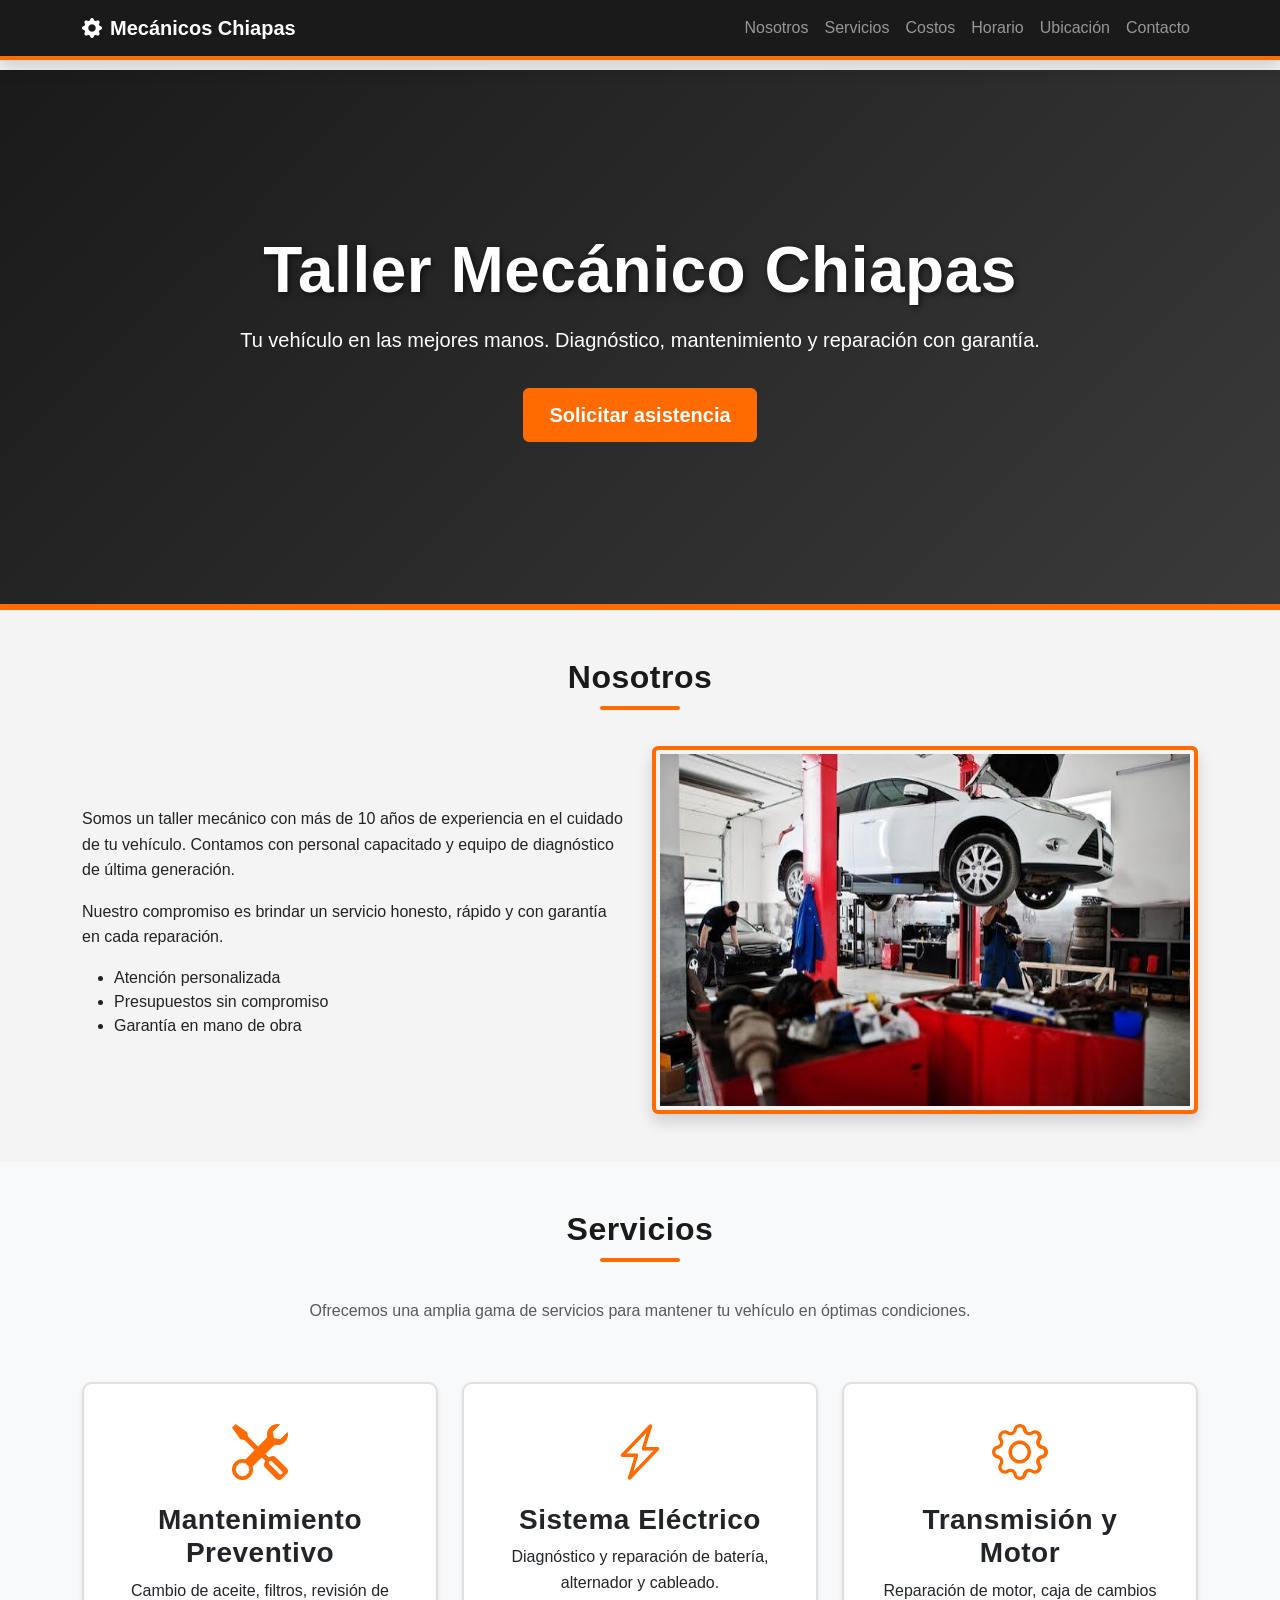
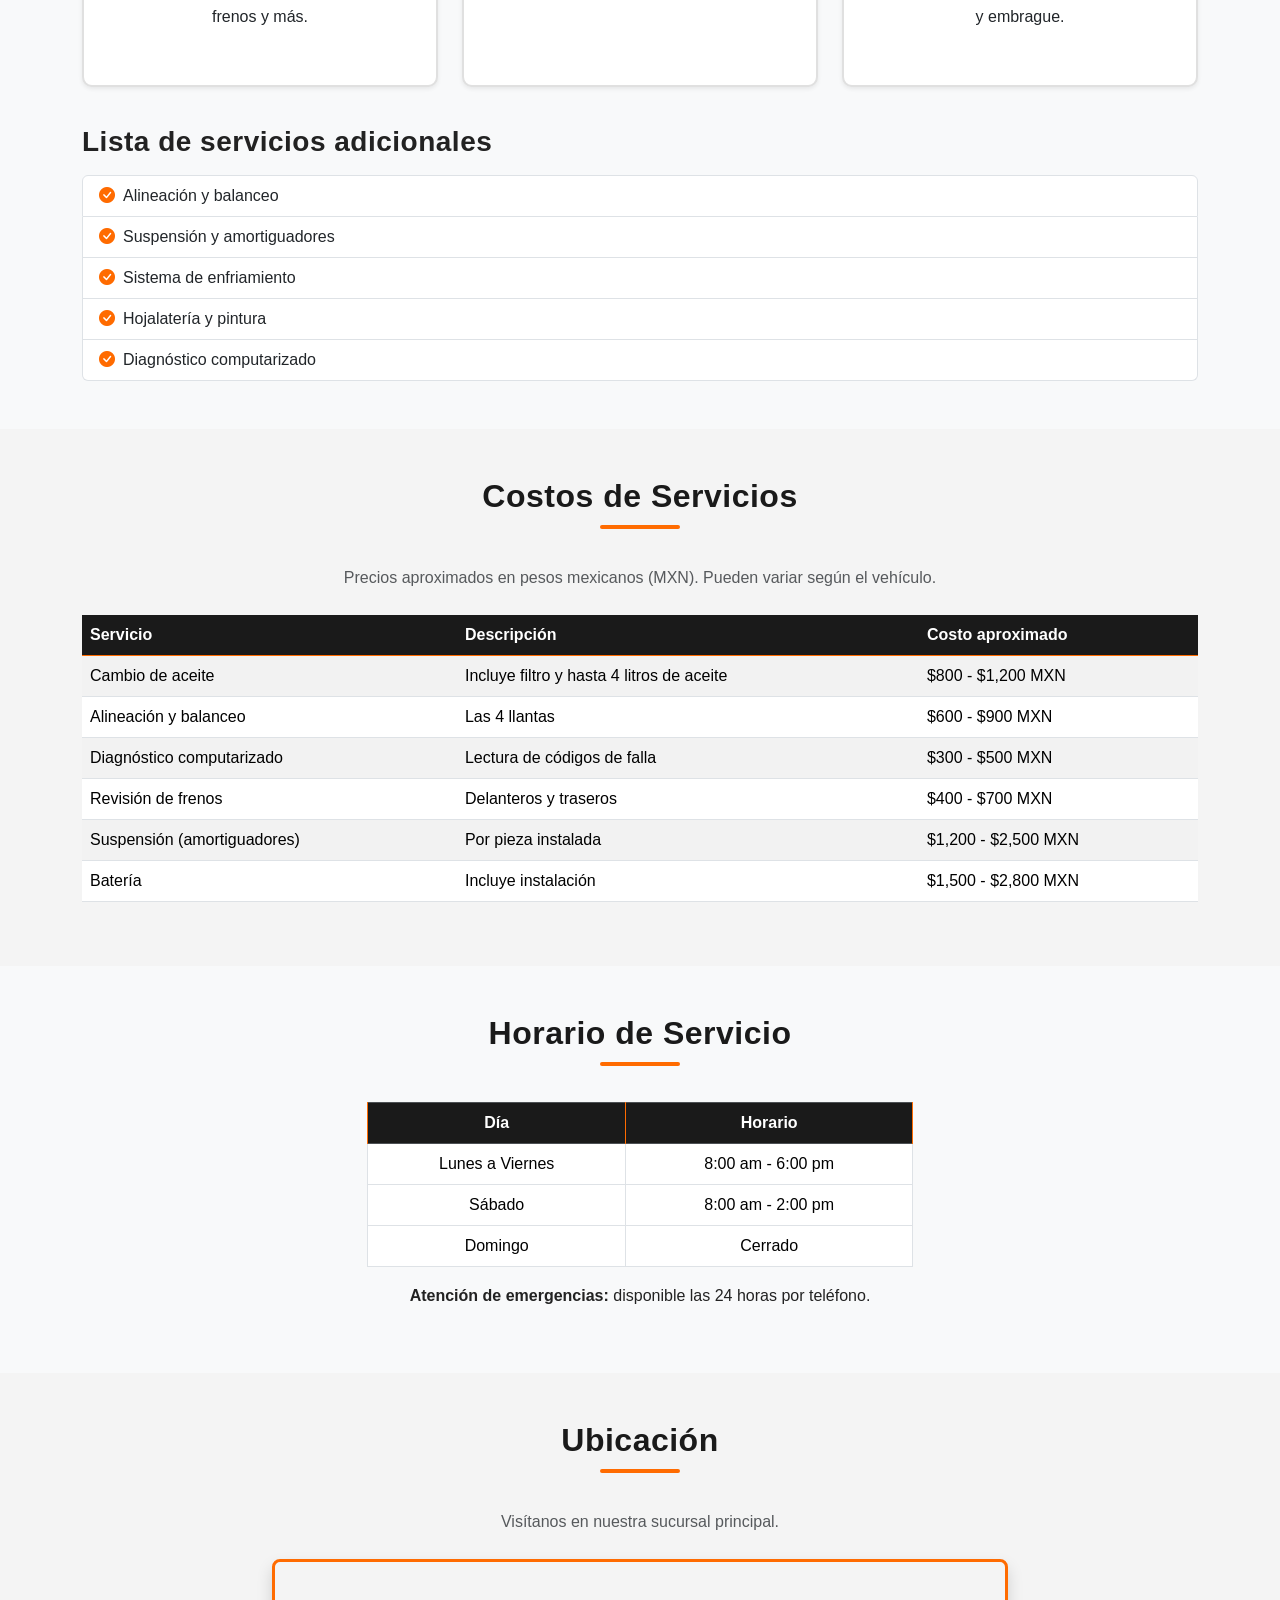
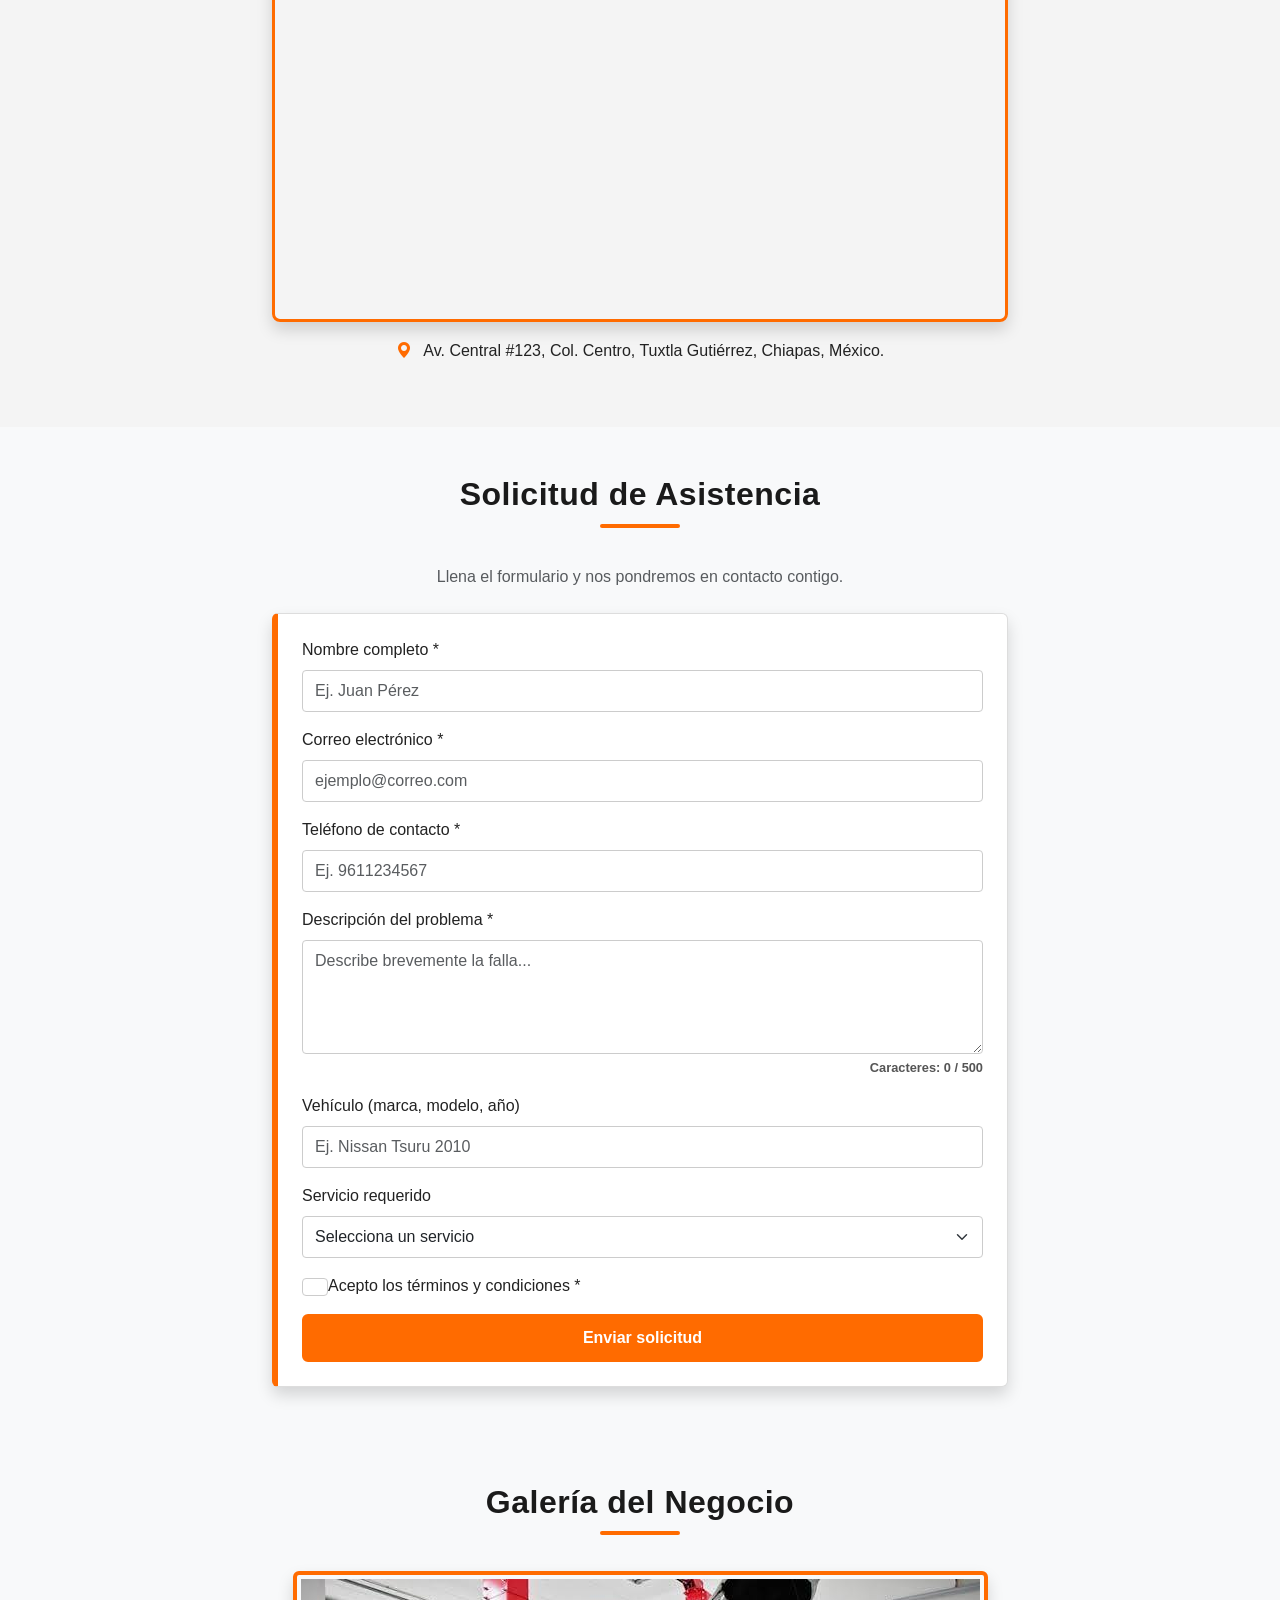
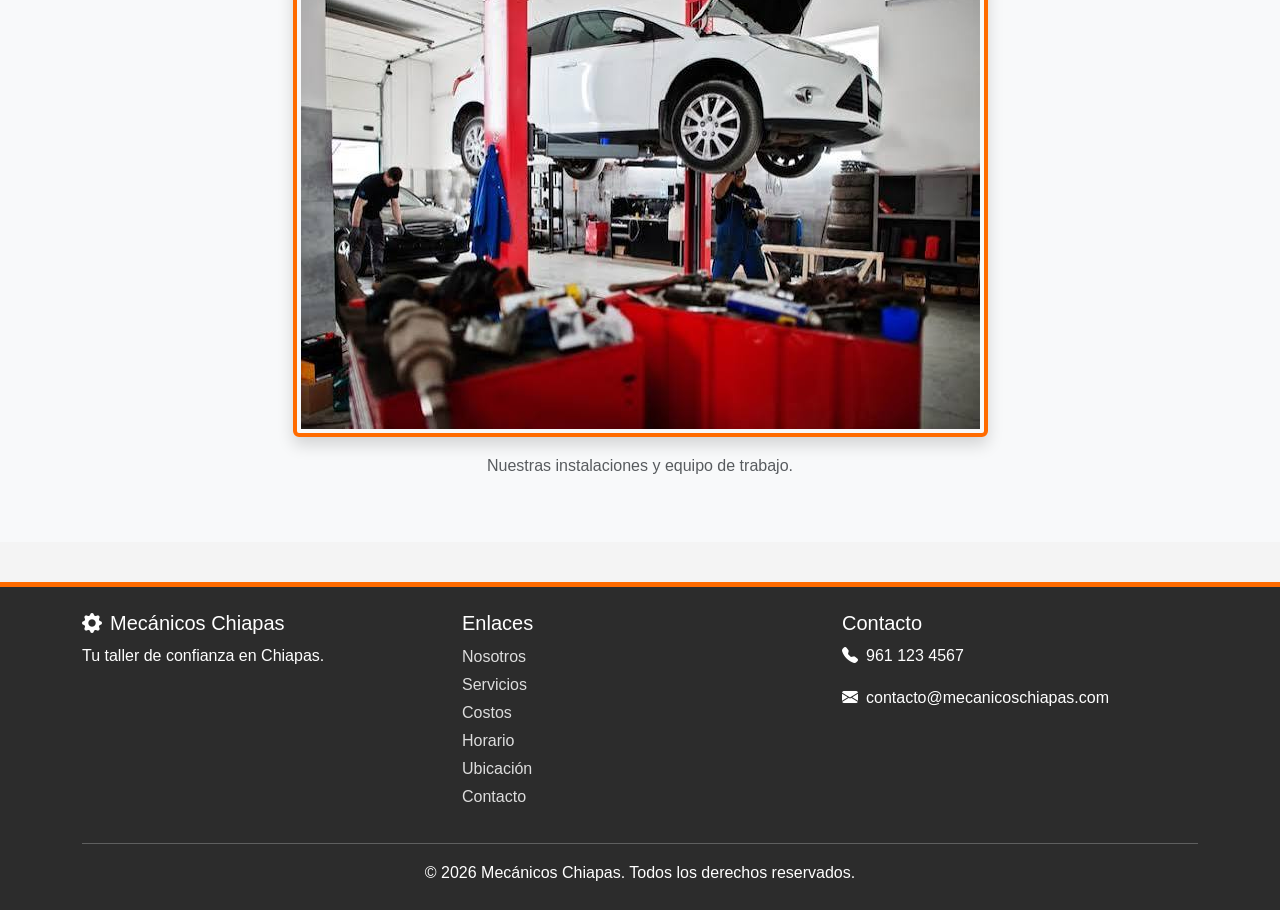
<file: index.html>
<!DOCTYPE html>
<html lang="es">
<head>
  <meta charset="UTF-8">
  <meta name="viewport" content="width=device-width, initial-scale=1.0">
  <meta name="description" content="Portal de soporte técnico del Taller Mecánico Chiapas: servicios, horarios, costos y solicitud de asistencia.">
  <meta name="keywords" content="taller mecánico, soporte técnico, chiapas, servicios, costos, asistencia">
  <meta name="author" content="Mecánicos Chiapas">
  <title>Taller Mecánico Chiapas | Portal de Soporte Técnico</title>

    <link href="https://cdn.jsdelivr.net/npm/bootstrap@5.3.3/dist/css/bootstrap.min.css" rel="stylesheet">
  <link href="https://cdn.jsdelivr.net/npm/bootstrap-icons@1.11.3/font/bootstrap-icons.css" rel="stylesheet">
    <link rel="stylesheet" href="css/estilos.css">
</head>
<body>

    <header id="inicio">
    <nav class="navbar navbar-expand-lg navbar-dark bg-mecanico fixed-top shadow">
      <div class="container">
        <a class="navbar-brand fw-bold" href="#inicio">
          <i class="bi bi-gear-fill me-2"></i>Mecánicos Chiapas
        </a>
        <button class="navbar-toggler" type="button" data-bs-toggle="collapse" data-bs-target="#menuNav" aria-controls="menuNav" aria-expanded="false" aria-label="Alternar navegación">
          <span class="navbar-toggler-icon"></span>
        </button>
        <div class="collapse navbar-collapse" id="menuNav">
          <ul class="navbar-nav ms-auto">
            <li class="nav-item"><a class="nav-link" href="#nosotros">Nosotros</a></li>
            <li class="nav-item"><a class="nav-link" href="#servicios">Servicios</a></li>
            <li class="nav-item"><a class="nav-link" href="#costos">Costos</a></li>
            <li class="nav-item"><a class="nav-link" href="#horario">Horario</a></li>
            <li class="nav-item"><a class="nav-link" href="#ubicacion">Ubicación</a></li>
            <li class="nav-item"><a class="nav-link" href="#contacto">Contacto</a></li>
          </ul>
        </div>
      </div>
    </nav>
  </header>

    <section class="hero d-flex align-items-center text-center text-white">
    <div class="container">
      <h1 class="display-3 fw-bold">Taller Mecánico Chiapas</h1>
      <p class="lead">Tu vehículo en las mejores manos. Diagnóstico, mantenimiento y reparación con garantía.</p>
      <a href="#contacto" class="btn btn-accent btn-lg mt-3">Solicitar asistencia</a>
    </div>
  </section>

    <section id="nosotros" class="py-5">
    <div class="container">
      <h2 class="section-title text-center mb-4">Nosotros</h2>
      <div class="row align-items-center">
        <div class="col-md-6">
          <p>Somos un taller mecánico con más de 10 años de experiencia en el cuidado de tu vehículo. Contamos con personal capacitado y equipo de diagnóstico de última generación.</p>
          <p>Nuestro compromiso es brindar un servicio honesto, rápido y con garantía en cada reparación.</p>
          <ul>
            <li>Atención personalizada</li>
            <li>Presupuestos sin compromiso</li>
            <li>Garantía en mano de obra</li>
          </ul>
        </div>
        <div class="col-md-6 text-center">
          <img src="img/local.png" alt="Fachada del Taller Mecánico Chiapas" class="img-fluid rounded shadow gallery-img">
        </div>
      </div>
    </div>
  </section>

    <section id="servicios" class="py-5 bg-light">
    <div class="container">
      <h2 class="section-title text-center mb-4">Servicios</h2>
      <p class="text-center text-muted mb-5">Ofrecemos una amplia gama de servicios para mantener tu vehículo en óptimas condiciones.</p>
      <div class="row g-4">
        <div class="col-md-4">
          <div class="card service-card h-100 shadow-sm">
            <div class="card-body text-center">
              <i class="bi bi-tools display-4 text-accent"></i>
              <h3 class="card-title mt-3">Mantenimiento Preventivo</h3>
              <p class="card-text">Cambio de aceite, filtros, revisión de frenos y más.</p>
            </div>
          </div>
        </div>
        <div class="col-md-4">
          <div class="card service-card h-100 shadow-sm">
            <div class="card-body text-center">
              <i class="bi bi-lightning-charge display-4 text-accent"></i>
              <h3 class="card-title mt-3">Sistema Eléctrico</h3>
              <p class="card-text">Diagnóstico y reparación de batería, alternador y cableado.</p>
            </div>
          </div>
        </div>
        <div class="col-md-4">
          <div class="card service-card h-100 shadow-sm">
            <div class="card-body text-center">
              <i class="bi bi-gear display-4 text-accent"></i>
              <h3 class="card-title mt-3">Transmisión y Motor</h3>
              <p class="card-text">Reparación de motor, caja de cambios y embrague.</p>
            </div>
          </div>
        </div>
      </div>

      <div class="mt-5">
        <h3 class="mb-3">Lista de servicios adicionales</h3>
        <ul class="list-group">
          <li class="list-group-item"><i class="bi bi-check-circle-fill text-accent me-2"></i>Alineación y balanceo</li>
          <li class="list-group-item"><i class="bi bi-check-circle-fill text-accent me-2"></i>Suspensión y amortiguadores</li>
          <li class="list-group-item"><i class="bi bi-check-circle-fill text-accent me-2"></i>Sistema de enfriamiento</li>
          <li class="list-group-item"><i class="bi bi-check-circle-fill text-accent me-2"></i>Hojalatería y pintura</li>
          <li class="list-group-item"><i class="bi bi-check-circle-fill text-accent me-2"></i>Diagnóstico computarizado</li>
        </ul>
      </div>
    </div>
  </section>

    <section id="costos" class="py-5">
    <div class="container">
      <h2 class="section-title text-center mb-4">Costos de Servicios</h2>
      <p class="text-center text-muted mb-4">Precios aproximados en pesos mexicanos (MXN). Pueden variar según el vehículo.</p>
      <div class="table-responsive">
        <table class="table table-striped table-hover align-middle">
          <thead class="table-dark">
            <tr>
              <th>Servicio</th>
              <th>Descripción</th>
              <th>Costo aproximado</th>
            </tr>
          </thead>
          <tbody>
            <tr>
              <td>Cambio de aceite</td>
              <td>Incluye filtro y hasta 4 litros de aceite</td>
              <td>$800 - $1,200 MXN</td>
            </tr>
            <tr>
              <td>Alineación y balanceo</td>
              <td>Las 4 llantas</td>
              <td>$600 - $900 MXN</td>
            </tr>
            <tr>
              <td>Diagnóstico computarizado</td>
              <td>Lectura de códigos de falla</td>
              <td>$300 - $500 MXN</td>
            </tr>
            <tr>
              <td>Revisión de frenos</td>
              <td>Delanteros y traseros</td>
              <td>$400 - $700 MXN</td>
            </tr>
            <tr>
              <td>Suspensión (amortiguadores)</td>
              <td>Por pieza instalada</td>
              <td>$1,200 - $2,500 MXN</td>
            </tr>
            <tr>
              <td>Batería</td>
              <td>Incluye instalación</td>
              <td>$1,500 - $2,800 MXN</td>
            </tr>
          </tbody>
        </table>
      </div>
    </div>
  </section>

    <section id="horario" class="py-5 bg-light">
    <div class="container">
      <h2 class="section-title text-center mb-4">Horario de Servicio</h2>
      <div class="row justify-content-center">
        <div class="col-md-6">
          <table class="table table-bordered text-center">
            <thead class="table-dark">
              <tr>
                <th>Día</th>
                <th>Horario</th>
              </tr>
            </thead>
            <tbody>
              <tr><td>Lunes a Viernes</td><td>8:00 am - 6:00 pm</td></tr>
              <tr><td>Sábado</td><td>8:00 am - 2:00 pm</td></tr>
              <tr><td>Domingo</td><td>Cerrado</td></tr>
            </tbody>
          </table>
          <p class="text-center mt-3"><strong>Atención de emergencias:</strong> disponible las 24 horas por teléfono.</p>
        </div>
      </div>
    </div>
  </section>

    <section id="ubicacion" class="py-5">
    <div class="container">
      <h2 class="section-title text-center mb-4">Ubicación</h2>
      <p class="text-center text-muted mb-4">Visítanos en nuestra sucursal principal.</p>
      <div class="row justify-content-center">
        <div class="col-md-8">
          <div class="map-container shadow">
            <iframe
              src="https://www.google.com/maps?q=Av.+Central+123,+Tuxtla+Gutierrez,+Chiapas,+Mexico&z=15&output=embed"
              width="100%" height="350" style="border:0;" allowfullscreen="" loading="lazy"
              referrerpolicy="no-referrer-when-downgrade" title="Mapa de ubicación del taller">
            </iframe>
          </div>
          <p class="mt-3 text-center">
            <i class="bi bi-geo-alt-fill text-accent me-2"></i>
            Av. Central #123, Col. Centro, Tuxtla Gutiérrez, Chiapas, México.
          </p>
        </div>
      </div>
    </div>
  </section>

    <section id="contacto" class="py-5 bg-light">
    <div class="container">
      <h2 class="section-title text-center mb-4">Solicitud de Asistencia</h2>
      <p class="text-center text-muted mb-4">Llena el formulario y nos pondremos en contacto contigo.</p>
      <div class="row justify-content-center">
        <div class="col-md-8">
          <form id="formContacto" class="contact-form p-4 shadow rounded" novalidate>
            <div class="mb-3">
              <label for="nombre" class="form-label">Nombre completo *</label>
              <input type="text" class="form-control" id="nombre" name="nombre" placeholder="Ej. Juan Pérez" required minlength="3">
              <div class="invalid-feedback">Por favor ingresa tu nombre (mínimo 3 caracteres).</div>
            </div>
            <div class="mb-3">
              <label for="email" class="form-label">Correo electrónico *</label>
              <input type="email" class="form-control" id="email" name="email" placeholder="ejemplo@correo.com" required>
              <div class="invalid-feedback">Ingresa un correo electrónico válido.</div>
            </div>
            <div class="mb-3">
              <label for="telefono" class="form-label">Teléfono de contacto *</label>
              <input type="tel" class="form-control" id="telefono" name="telefono" placeholder="Ej. 9611234567" required pattern="[0-9]{10}" title="10 dígitos">
              <div class="invalid-feedback">Ingresa un teléfono válido de 10 dígitos.</div>
            </div>
            <div class="mb-3">
              <label for="descripcion" class="form-label">Descripción del problema *</label>
              <textarea class="form-control" id="descripcion" name="descripcion" rows="4" placeholder="Describe brevemente la falla..." required minlength="10"></textarea>
              <div class="counter fw-bold">Caracteres: <span id="contador">0</span> / 500</div>
              <div class="invalid-feedback">Describe el problema (mínimo 10 caracteres).</div>
            </div>
            <div class="mb-3">
              <label for="vehiculo" class="form-label">Vehículo (marca, modelo, año)</label>
              <input type="text" class="form-control" id="vehiculo" name="vehiculo" placeholder="Ej. Nissan Tsuru 2010">
            </div>
            <div class="mb-3">
              <label for="servicio" class="form-label">Servicio requerido</label>
              <select class="form-select" id="servicio" name="servicio">
                <option value="">Selecciona un servicio</option>
                <option value="mantenimiento">Mantenimiento preventivo</option>
                <option value="electrico">Sistema eléctrico</option>
                <option value="motor">Motor / transmisión</option>
                <option value="frenos">Frenos</option>
                <option value="suspension">Suspensión</option>
                <option value="otro">Otro</option>
              </select>
            </div>
            <div class="form-check mb-3">
              <input class="form-check-input" type="checkbox" id="terminos" required>
              <label class="form-check-label" for="terminos">Acepto los términos y condiciones *</label>
              <div class="invalid-feedback">Debes aceptar los términos.</div>
            </div>
            <button type="submit" class="btn btn-accent w-100">Enviar solicitud</button>
            <div id="mensajeExito" class="alert alert-success mt-3 d-none" role="alert">
              ¡Solicitud enviada con éxito! Nos pondremos en contacto contigo pronto.
            </div>
          </form>
        </div>
      </div>
    </div>
  </section>

    <section id="galeria" class="py-5 bg-light">
    <div class="container">
      <h2 class="section-title text-center mb-4">Galería del Negocio</h2>
      <div class="row justify-content-center">
        <div class="col-md-8 text-center">
          <img src="img/negocio.png" alt="Imagen del negocio" class="img-fluid rounded shadow gallery-img">
          <p class="mt-3 text-muted">Nuestras instalaciones y equipo de trabajo.</p>
        </div>
      </div>
    </div>
  </section>

    <footer class="footer-mecanico text-white py-4">
    <div class="container">
      <div class="row">
        <div class="col-md-4">
          <h5><i class="bi bi-gear-fill me-2"></i>Mecánicos Chiapas</h5>
          <p>Tu taller de confianza en Chiapas.</p>
        </div>
        <div class="col-md-4">
          <h5>Enlaces</h5>
          <ul class="list-unstyled">
            <li><a href="#nosotros" class="footer-link">Nosotros</a></li>
            <li><a href="#servicios" class="footer-link">Servicios</a></li>
            <li><a href="#costos" class="footer-link">Costos</a></li>
            <li><a href="#horario" class="footer-link">Horario</a></li>
            <li><a href="#ubicacion" class="footer-link">Ubicación</a></li>
            <li><a href="#contacto" class="footer-link">Contacto</a></li>
          </ul>
        </div>
        <div class="col-md-4">
          <h5>Contacto</h5>
          <p><i class="bi bi-telephone-fill me-2"></i>961 123 4567</p>
          <p><i class="bi bi-envelope-fill me-2"></i>contacto@mecanicoschiapas.com</p>
        </div>
      </div>
      <hr class="border-light">
      <p class="text-center mb-0">&copy; 2026 Mecánicos Chiapas. Todos los derechos reservados.</p>
    </div>
  </footer>

    <script src="https://cdn.jsdelivr.net/npm/bootstrap@5.3.3/dist/js/bootstrap.bundle.min.js"></script>
  <script src="js/script.js"></script>
</body>
</html>
</file>
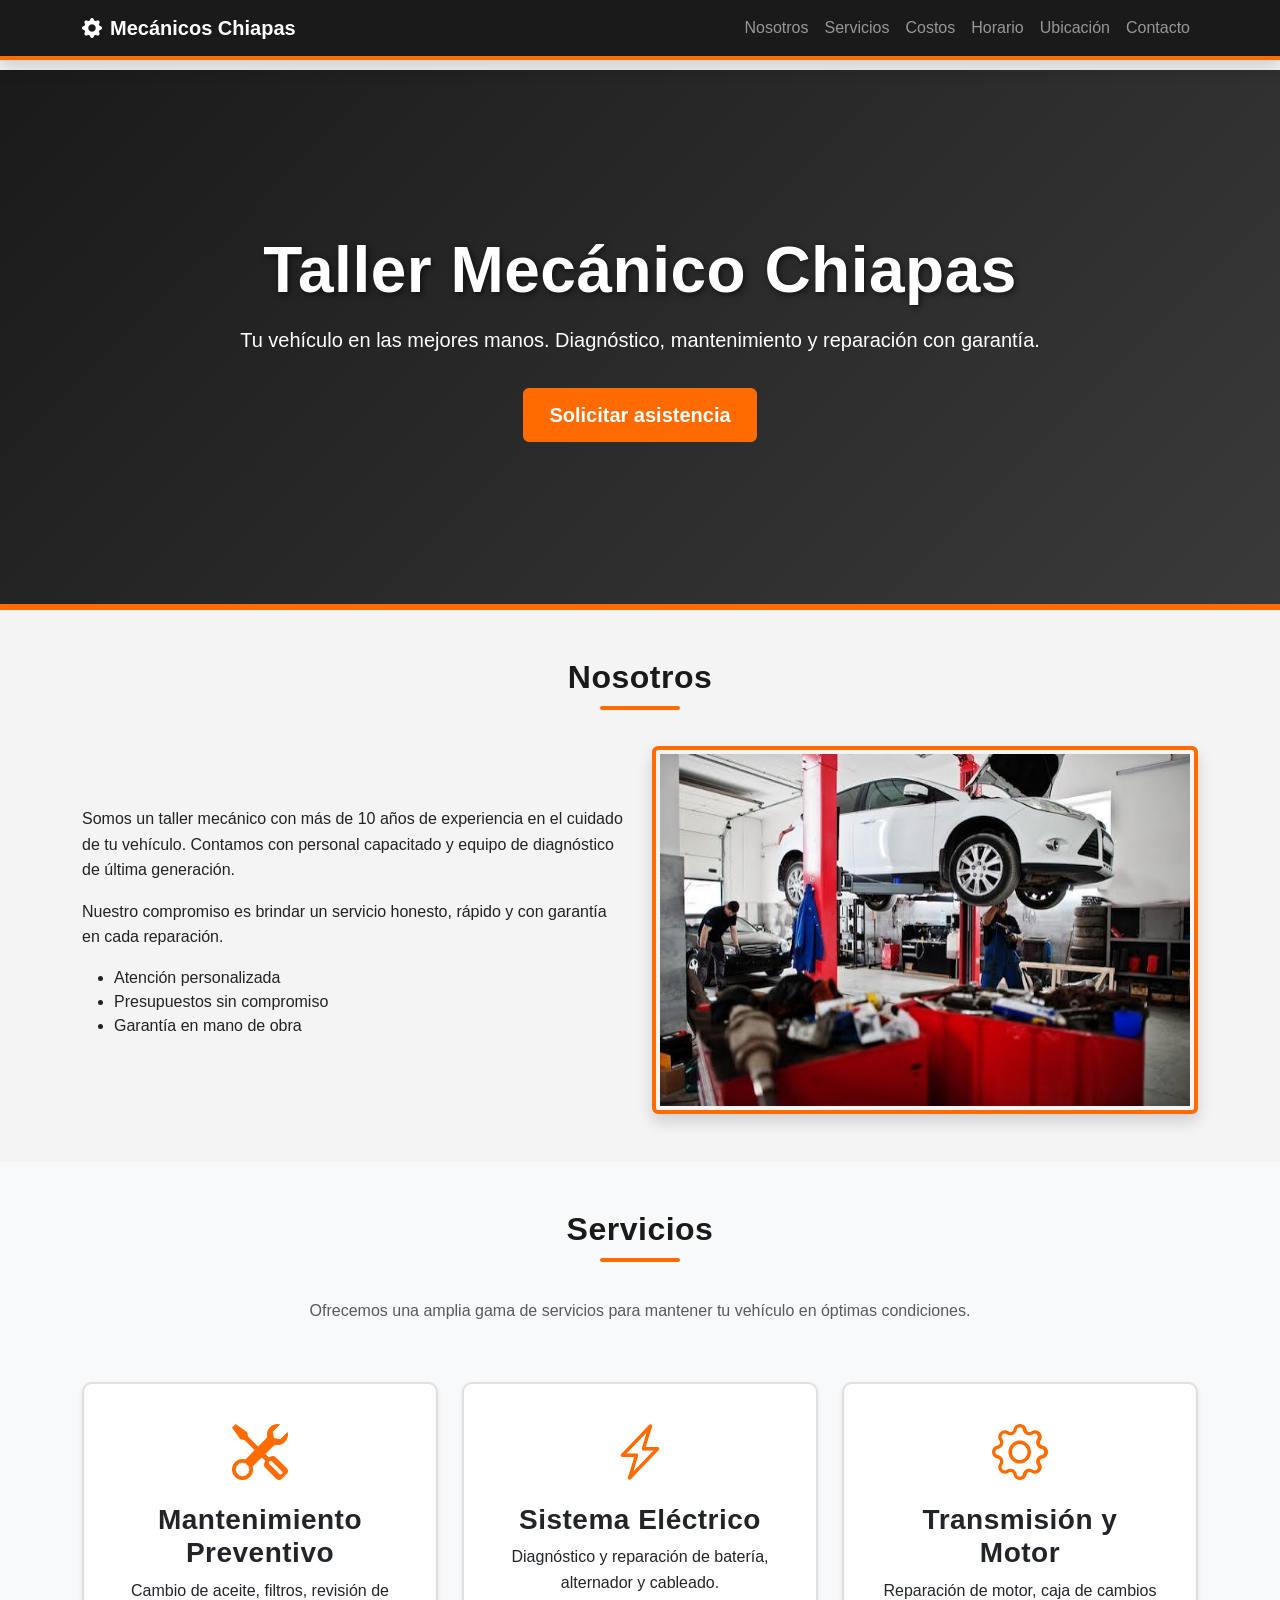
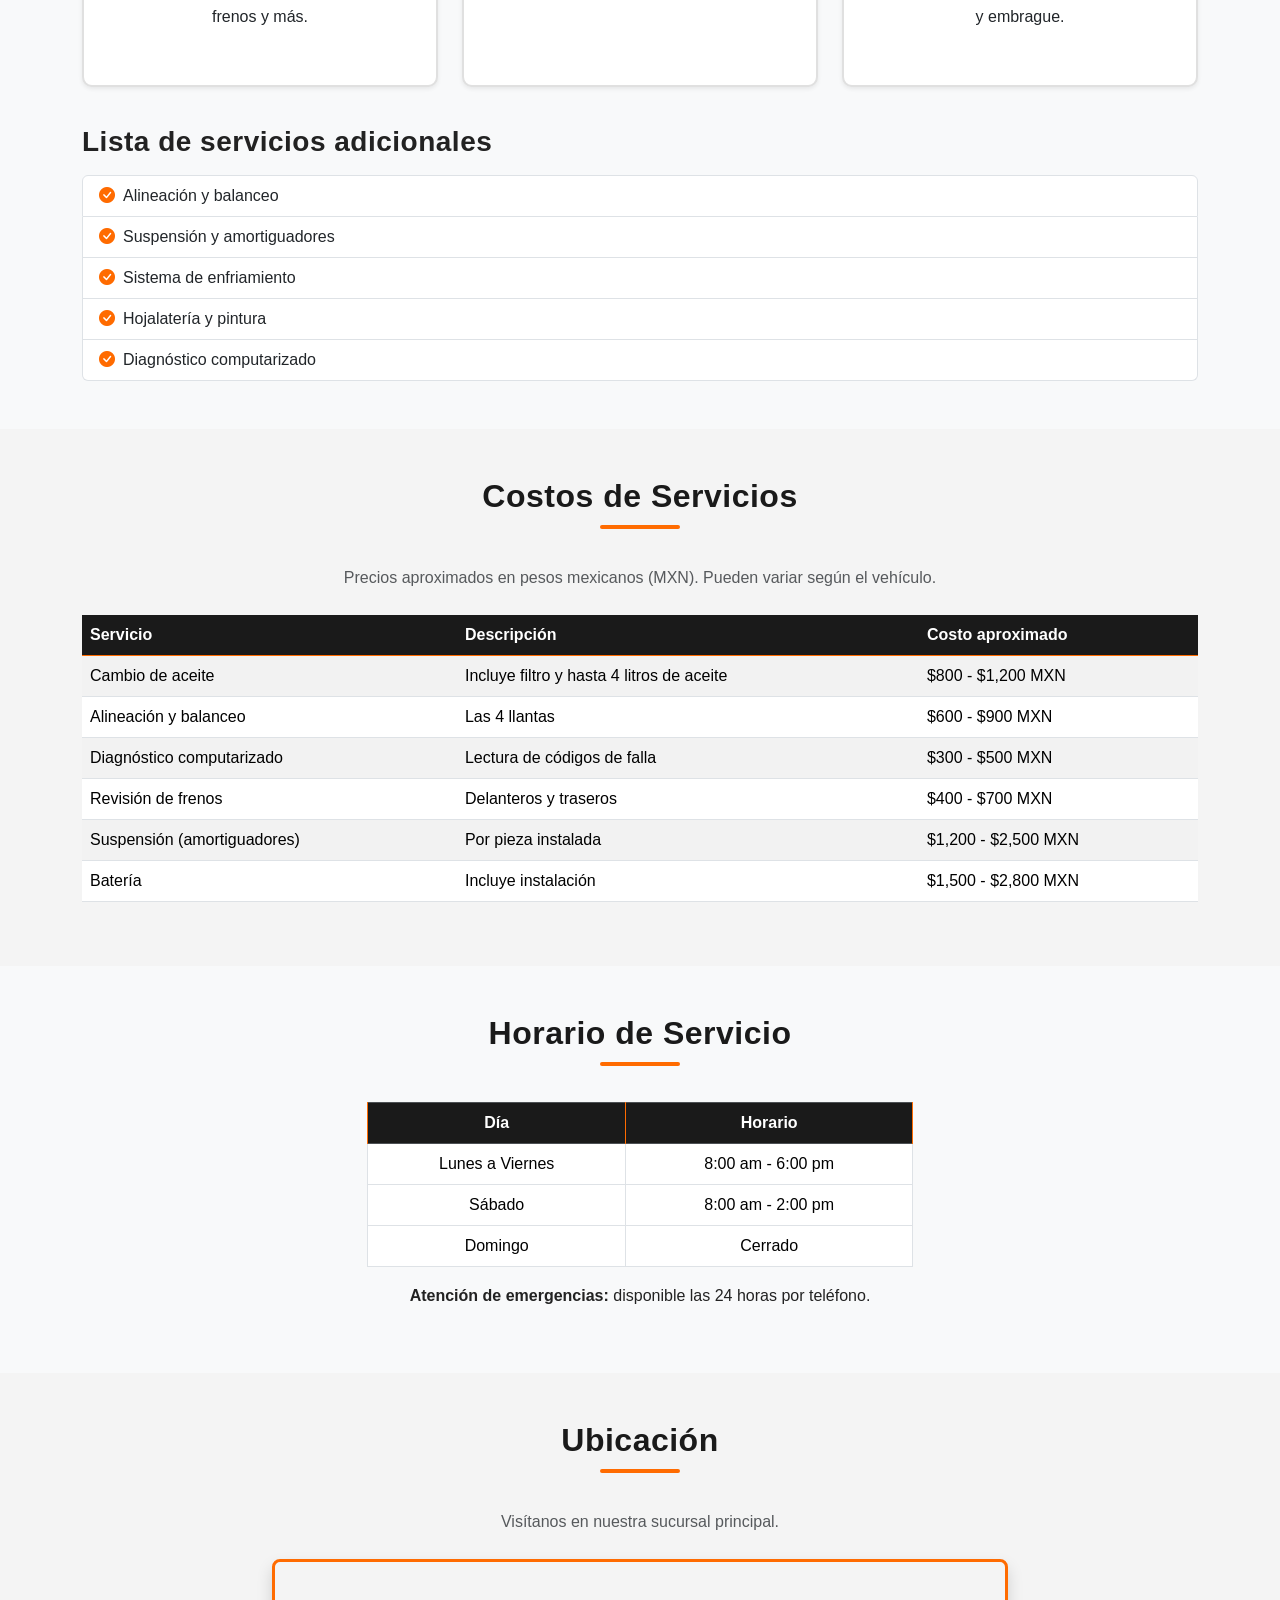
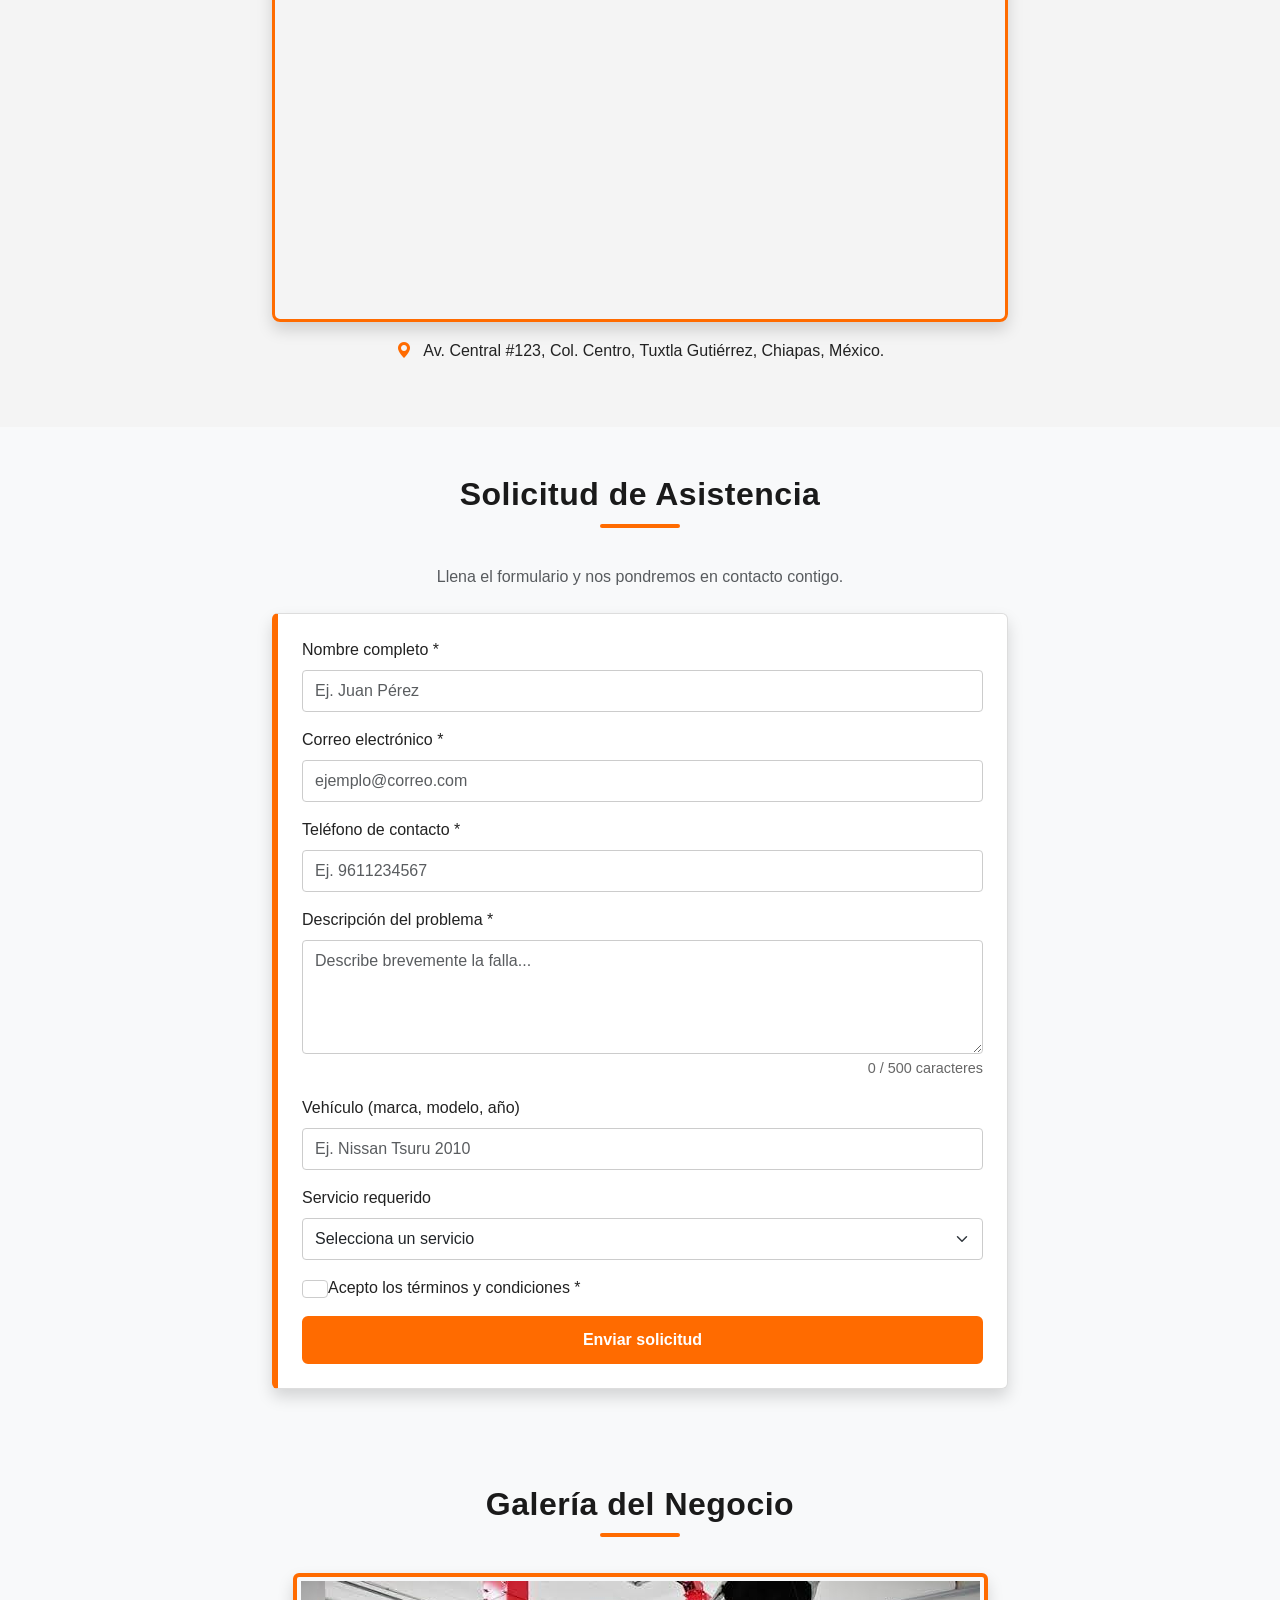
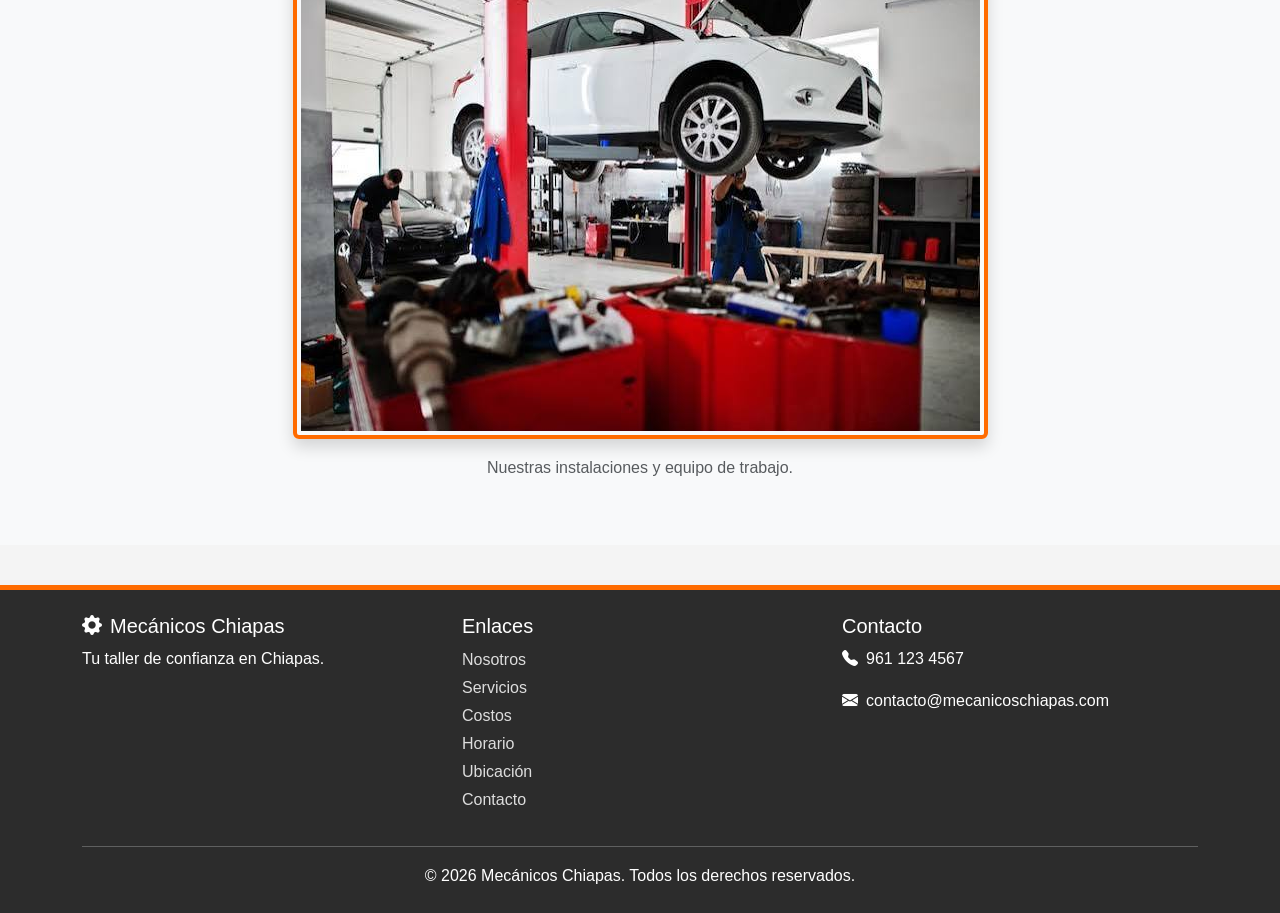
<file: Mecanicos chiapas/Portal/index.html>
<!DOCTYPE html>
<html lang="es">
<head>
  <meta charset="UTF-8">
  <meta name="viewport" content="width=device-width, initial-scale=1.0">
  <meta name="description" content="Portal de soporte técnico del Taller Mecánico Chiapas: servicios, horarios, costos y solicitud de asistencia.">
  <meta name="keywords" content="taller mecánico, soporte técnico, chiapas, servicios, costos, asistencia">
  <meta name="author" content="Mecánicos Chiapas">
  <title>Taller Mecánico Chiapas | Portal de Soporte Técnico</title>

    <link href="https://cdn.jsdelivr.net/npm/bootstrap@5.3.3/dist/css/bootstrap.min.css" rel="stylesheet">
  <link href="https://cdn.jsdelivr.net/npm/bootstrap-icons@1.11.3/font/bootstrap-icons.css" rel="stylesheet">
    <link rel="stylesheet" href="css/estilos.css">
</head>
<body>

    <header id="inicio">
    <nav class="navbar navbar-expand-lg navbar-dark bg-mecanico fixed-top shadow">
      <div class="container">
        <a class="navbar-brand fw-bold" href="#inicio">
          <i class="bi bi-gear-fill me-2"></i>Mecánicos Chiapas
        </a>
        <button class="navbar-toggler" type="button" data-bs-toggle="collapse" data-bs-target="#menuNav" aria-controls="menuNav" aria-expanded="false" aria-label="Alternar navegación">
          <span class="navbar-toggler-icon"></span>
        </button>
        <div class="collapse navbar-collapse" id="menuNav">
          <ul class="navbar-nav ms-auto">
            <li class="nav-item"><a class="nav-link" href="#nosotros">Nosotros</a></li>
            <li class="nav-item"><a class="nav-link" href="#servicios">Servicios</a></li>
            <li class="nav-item"><a class="nav-link" href="#costos">Costos</a></li>
            <li class="nav-item"><a class="nav-link" href="#horario">Horario</a></li>
            <li class="nav-item"><a class="nav-link" href="#ubicacion">Ubicación</a></li>
            <li class="nav-item"><a class="nav-link" href="#contacto">Contacto</a></li>
          </ul>
        </div>
      </div>
    </nav>
  </header>

    <section class="hero d-flex align-items-center text-center text-white">
    <div class="container">
      <h1 class="display-3 fw-bold">Taller Mecánico Chiapas</h1>
      <p class="lead">Tu vehículo en las mejores manos. Diagnóstico, mantenimiento y reparación con garantía.</p>
      <a href="#contacto" class="btn btn-accent btn-lg mt-3">Solicitar asistencia</a>
    </div>
  </section>

    <section id="nosotros" class="py-5">
    <div class="container">
      <h2 class="section-title text-center mb-4">Nosotros</h2>
      <div class="row align-items-center">
        <div class="col-md-6">
          <p>Somos un taller mecánico con más de 10 años de experiencia en el cuidado de tu vehículo. Contamos con personal capacitado y equipo de diagnóstico de última generación.</p>
          <p>Nuestro compromiso es brindar un servicio honesto, rápido y con garantía en cada reparación.</p>
          <ul>
            <li>Atención personalizada</li>
            <li>Presupuestos sin compromiso</li>
            <li>Garantía en mano de obra</li>
          </ul>
        </div>
        <div class="col-md-6 text-center">
          <img src="img/local.png" alt="Fachada del Taller Mecánico Chiapas" class="img-fluid rounded shadow gallery-img">
        </div>
      </div>
    </div>
  </section>

    <section id="servicios" class="py-5 bg-light">
    <div class="container">
      <h2 class="section-title text-center mb-4">Servicios</h2>
      <p class="text-center text-muted mb-5">Ofrecemos una amplia gama de servicios para mantener tu vehículo en óptimas condiciones.</p>
      <div class="row g-4">
        <div class="col-md-4">
          <div class="card service-card h-100 shadow-sm">
            <div class="card-body text-center">
              <i class="bi bi-tools display-4 text-accent"></i>
              <h3 class="card-title mt-3">Mantenimiento Preventivo</h3>
              <p class="card-text">Cambio de aceite, filtros, revisión de frenos y más.</p>
            </div>
          </div>
        </div>
        <div class="col-md-4">
          <div class="card service-card h-100 shadow-sm">
            <div class="card-body text-center">
              <i class="bi bi-lightning-charge display-4 text-accent"></i>
              <h3 class="card-title mt-3">Sistema Eléctrico</h3>
              <p class="card-text">Diagnóstico y reparación de batería, alternador y cableado.</p>
            </div>
          </div>
        </div>
        <div class="col-md-4">
          <div class="card service-card h-100 shadow-sm">
            <div class="card-body text-center">
              <i class="bi bi-gear display-4 text-accent"></i>
              <h3 class="card-title mt-3">Transmisión y Motor</h3>
              <p class="card-text">Reparación de motor, caja de cambios y embrague.</p>
            </div>
          </div>
        </div>
      </div>

      <div class="mt-5">
        <h3 class="mb-3">Lista de servicios adicionales</h3>
        <ul class="list-group">
          <li class="list-group-item"><i class="bi bi-check-circle-fill text-accent me-2"></i>Alineación y balanceo</li>
          <li class="list-group-item"><i class="bi bi-check-circle-fill text-accent me-2"></i>Suspensión y amortiguadores</li>
          <li class="list-group-item"><i class="bi bi-check-circle-fill text-accent me-2"></i>Sistema de enfriamiento</li>
          <li class="list-group-item"><i class="bi bi-check-circle-fill text-accent me-2"></i>Hojalatería y pintura</li>
          <li class="list-group-item"><i class="bi bi-check-circle-fill text-accent me-2"></i>Diagnóstico computarizado</li>
        </ul>
      </div>
    </div>
  </section>

    <section id="costos" class="py-5">
    <div class="container">
      <h2 class="section-title text-center mb-4">Costos de Servicios</h2>
      <p class="text-center text-muted mb-4">Precios aproximados en pesos mexicanos (MXN). Pueden variar según el vehículo.</p>
      <div class="table-responsive">
        <table class="table table-striped table-hover align-middle">
          <thead class="table-dark">
            <tr>
              <th>Servicio</th>
              <th>Descripción</th>
              <th>Costo aproximado</th>
            </tr>
          </thead>
          <tbody>
            <tr>
              <td>Cambio de aceite</td>
              <td>Incluye filtro y hasta 4 litros de aceite</td>
              <td>$800 - $1,200 MXN</td>
            </tr>
            <tr>
              <td>Alineación y balanceo</td>
              <td>Las 4 llantas</td>
              <td>$600 - $900 MXN</td>
            </tr>
            <tr>
              <td>Diagnóstico computarizado</td>
              <td>Lectura de códigos de falla</td>
              <td>$300 - $500 MXN</td>
            </tr>
            <tr>
              <td>Revisión de frenos</td>
              <td>Delanteros y traseros</td>
              <td>$400 - $700 MXN</td>
            </tr>
            <tr>
              <td>Suspensión (amortiguadores)</td>
              <td>Por pieza instalada</td>
              <td>$1,200 - $2,500 MXN</td>
            </tr>
            <tr>
              <td>Batería</td>
              <td>Incluye instalación</td>
              <td>$1,500 - $2,800 MXN</td>
            </tr>
          </tbody>
        </table>
      </div>
    </div>
  </section>

    <section id="horario" class="py-5 bg-light">
    <div class="container">
      <h2 class="section-title text-center mb-4">Horario de Servicio</h2>
      <div class="row justify-content-center">
        <div class="col-md-6">
          <table class="table table-bordered text-center">
            <thead class="table-dark">
              <tr>
                <th>Día</th>
                <th>Horario</th>
              </tr>
            </thead>
            <tbody>
              <tr><td>Lunes a Viernes</td><td>8:00 am - 6:00 pm</td></tr>
              <tr><td>Sábado</td><td>8:00 am - 2:00 pm</td></tr>
              <tr><td>Domingo</td><td>Cerrado</td></tr>
            </tbody>
          </table>
          <p class="text-center mt-3"><strong>Atención de emergencias:</strong> disponible las 24 horas por teléfono.</p>
        </div>
      </div>
    </div>
  </section>

    <section id="ubicacion" class="py-5">
    <div class="container">
      <h2 class="section-title text-center mb-4">Ubicación</h2>
      <p class="text-center text-muted mb-4">Visítanos en nuestra sucursal principal.</p>
      <div class="row justify-content-center">
        <div class="col-md-8">
          <div class="map-container shadow">
            <iframe
              src="https://www.google.com/maps?q=Av.+Central+123,+Tuxtla+Gutierrez,+Chiapas,+Mexico&z=15&output=embed"
              width="100%" height="350" style="border:0;" allowfullscreen="" loading="lazy"
              referrerpolicy="no-referrer-when-downgrade" title="Mapa de ubicación del taller">
            </iframe>
          </div>
          <p class="mt-3 text-center">
            <i class="bi bi-geo-alt-fill text-accent me-2"></i>
            Av. Central #123, Col. Centro, Tuxtla Gutiérrez, Chiapas, México.
          </p>
        </div>
      </div>
    </div>
  </section>

    <section id="contacto" class="py-5 bg-light">
    <div class="container">
      <h2 class="section-title text-center mb-4">Solicitud de Asistencia</h2>
      <p class="text-center text-muted mb-4">Llena el formulario y nos pondremos en contacto contigo.</p>
      <div class="row justify-content-center">
        <div class="col-md-8">
          <form id="formContacto" class="contact-form p-4 shadow rounded" novalidate>
            <div class="mb-3">
              <label for="nombre" class="form-label">Nombre completo *</label>
              <input type="text" class="form-control" id="nombre" name="nombre" placeholder="Ej. Juan Pérez" required minlength="3">
              <div class="invalid-feedback">Por favor ingresa tu nombre (mínimo 3 caracteres).</div>
            </div>
            <div class="mb-3">
              <label for="email" class="form-label">Correo electrónico *</label>
              <input type="email" class="form-control" id="email" name="email" placeholder="ejemplo@correo.com" required>
              <div class="invalid-feedback">Ingresa un correo electrónico válido.</div>
            </div>
            <div class="mb-3">
              <label for="telefono" class="form-label">Teléfono de contacto *</label>
              <input type="tel" class="form-control" id="telefono" name="telefono" placeholder="Ej. 9611234567" required pattern="[0-9]{10}" title="10 dígitos">
              <div class="invalid-feedback">Ingresa un teléfono válido de 10 dígitos.</div>
            </div>
            <div class="mb-3">
              <label for="descripcion" class="form-label">Descripción del problema *</label>
              <textarea class="form-control" id="descripcion" name="descripcion" rows="4" placeholder="Describe brevemente la falla..." required minlength="10"></textarea>
              <div class="counter"><span id="contador">0</span> / 500 caracteres</div>
              <div class="invalid-feedback">Describe el problema (mínimo 10 caracteres).</div>
            </div>
            <div class="mb-3">
              <label for="vehiculo" class="form-label">Vehículo (marca, modelo, año)</label>
              <input type="text" class="form-control" id="vehiculo" name="vehiculo" placeholder="Ej. Nissan Tsuru 2010">
            </div>
            <div class="mb-3">
              <label for="servicio" class="form-label">Servicio requerido</label>
              <select class="form-select" id="servicio" name="servicio">
                <option value="">Selecciona un servicio</option>
                <option value="mantenimiento">Mantenimiento preventivo</option>
                <option value="electrico">Sistema eléctrico</option>
                <option value="motor">Motor / transmisión</option>
                <option value="frenos">Frenos</option>
                <option value="suspension">Suspensión</option>
                <option value="otro">Otro</option>
              </select>
            </div>
            <div class="form-check mb-3">
              <input class="form-check-input" type="checkbox" id="terminos" required>
              <label class="form-check-label" for="terminos">Acepto los términos y condiciones *</label>
              <div class="invalid-feedback">Debes aceptar los términos.</div>
            </div>
            <button type="submit" class="btn btn-accent w-100">Enviar solicitud</button>
            <div id="mensajeExito" class="alert alert-success mt-3 d-none" role="alert">
              ¡Solicitud enviada con éxito! Nos pondremos en contacto contigo pronto.
            </div>
          </form>
        </div>
      </div>
    </div>
  </section>

    <section id="galeria" class="py-5 bg-light">
    <div class="container">
      <h2 class="section-title text-center mb-4">Galería del Negocio</h2>
      <div class="row justify-content-center">
        <div class="col-md-8 text-center">
          <img src="img/negocio.png" alt="Imagen del negocio" class="img-fluid rounded shadow gallery-img">
          <p class="mt-3 text-muted">Nuestras instalaciones y equipo de trabajo.</p>
        </div>
      </div>
    </div>
  </section>

    <footer class="footer-mecanico text-white py-4">
    <div class="container">
      <div class="row">
        <div class="col-md-4">
          <h5><i class="bi bi-gear-fill me-2"></i>Mecánicos Chiapas</h5>
          <p>Tu taller de confianza en Chiapas.</p>
        </div>
        <div class="col-md-4">
          <h5>Enlaces</h5>
          <ul class="list-unstyled">
            <li><a href="#nosotros" class="footer-link">Nosotros</a></li>
            <li><a href="#servicios" class="footer-link">Servicios</a></li>
            <li><a href="#costos" class="footer-link">Costos</a></li>
            <li><a href="#horario" class="footer-link">Horario</a></li>
            <li><a href="#ubicacion" class="footer-link">Ubicación</a></li>
            <li><a href="#contacto" class="footer-link">Contacto</a></li>
          </ul>
        </div>
        <div class="col-md-4">
          <h5>Contacto</h5>
          <p><i class="bi bi-telephone-fill me-2"></i>961 123 4567</p>
          <p><i class="bi bi-envelope-fill me-2"></i>contacto@mecanicoschiapas.com</p>
        </div>
      </div>
      <hr class="border-light">
      <p class="text-center mb-0">&copy; 2026 Mecánicos Chiapas. Todos los derechos reservados.</p>
    </div>
  </footer>

    <script src="https://cdn.jsdelivr.net/npm/bootstrap@5.3.3/dist/js/bootstrap.bundle.min.js"></script>
  <script src="js/script.js"></script>
</body>
</html>
</file>
<file: css/estilos.css>
:root {
  --color-negro: #1a1a1a;
  --color-gris: #2c2c2c;
  --color-naranja: #ff6b00;
  --color-amarillo: #ffc107;
  --color-blanco: #ffffff;
}

body {
  font-family: "Segoe UI", Roboto, Arial, sans-serif;
  color: #222;
  background-color: #f4f4f4;
  margin: 0;
  padding: 0;
}

h1, h2, h3 {
  font-weight: 700;
  letter-spacing: 0.5px;
}

p {
  line-height: 1.6;
}

a {
  text-decoration: none;
  transition: color 0.3s ease;
}

img {
  max-width: 100%;
  height: auto;
}

.bg-mecanico {
  background-color: var(--color-negro) !important;
  border-bottom: 4px solid var(--color-naranja);
}

.text-accent {
  color: var(--color-naranja) !important;
}

.btn-accent {
  background-color: var(--color-naranja);
  color: var(--color-blanco);
  border: 2px solid var(--color-naranja);
  padding: 10px 24px;
  border-radius: 6px;
  font-weight: 600;
  transition: all 0.3s ease;
}

.btn-accent:hover {
  background-color: var(--color-amarillo);
  border-color: var(--color-amarillo);
  color: var(--color-negro);
  transform: translateY(-2px);
}

.service-card {
  border: 2px solid #e0e0e0;
  border-radius: 10px;
  padding: 20px;
  margin: 10px 0;
  transition: box-shadow 0.3s ease, transform 0.3s ease;
}

.service-card:hover {
  box-shadow: 0 8px 20px rgba(255, 107, 0, 0.25);
  transform: translateY(-4px);
  border-color: var(--color-naranja);
}

.contact-form {
  background-color: var(--color-blanco);
  border: 1px solid #ddd;
  border-left: 6px solid var(--color-naranja);
  padding: 30px;
  margin: 0 auto;
}

.map-container {
  border: 3px solid var(--color-naranja);
  border-radius: 8px;
  overflow: hidden;
  padding: 0;
  margin-bottom: 15px;
}

.section-title {
  color: var(--color-negro);
  position: relative;
  padding-bottom: 12px;
  margin-bottom: 20px;
}

.section-title::after {
  content: "";
  display: block;
  width: 80px;
  height: 4px;
  background-color: var(--color-naranja);
  margin: 10px auto 0;
  border-radius: 2px;
}

.gallery-img {
  border: 4px solid var(--color-naranja);
  border-radius: 10px;
  padding: 4px;
  margin: 0 auto;
  max-width: 100%;
  height: auto;
}

.counter {
  font-size: 0.8rem;
  color: #555;
  text-align: right;
  margin-top: 4px;
  font-weight: 500;
}

#inicio {
  padding-top: 70px;
}

#nosotros, #servicios, #galeria, #costos, #horario, #ubicacion, #contacto {
  scroll-margin-top: 70px;
}

#contacto form input,
#contacto form select,
#contacto form textarea {
  border: 1px solid #ccc;
  border-radius: 4px;
  padding: 8px 12px;
}

#contacto form input:focus,
#contacto form select:focus,
#contacto form textarea:focus {
  border-color: var(--color-naranja);
  box-shadow: 0 0 0 0.2rem rgba(255, 107, 0, 0.25);
  outline: none;
}

.footer-mecanico {
  background-color: var(--color-gris);
  border-top: 5px solid var(--color-naranja);
  padding: 30px 0;
  margin-top: 40px;
}

.footer-link {
  color: #ddd;
  display: inline-block;
  padding: 2px 0;
}

.footer-link:hover {
  color: var(--color-amarillo);
}

.hero {
  background: linear-gradient(135deg, var(--color-negro) 0%, #3a3a3a 100%);
  min-height: 60vh;
  padding: 80px 20px;
  border-bottom: 6px solid var(--color-naranja);
}

.hero h1 {
  text-shadow: 2px 2px 6px rgba(0, 0, 0, 0.6);
  margin-bottom: 15px;
}

.navbar-nav .nav-link:hover {
  color: var(--color-amarillo) !important;
}

.table thead th {
  background-color: var(--color-negro);
  color: var(--color-blanco);
  border-color: var(--color-naranja);
}

.table tbody tr:hover {
  background-color: rgba(255, 107, 0, 0.08);
}

@media (max-width: 768px) {
  .hero {
    min-height: 50vh;
    padding: 60px 15px;
  }
  .hero h1 {
    font-size: 2.2rem;
  }
}
</file>
<file: Mecanicos chiapas/Portal/css/estilos.css>
:root {
  --color-negro: #1a1a1a;
  --color-gris: #2c2c2c;
  --color-naranja: #ff6b00;
  --color-amarillo: #ffc107;
  --color-blanco: #ffffff;
}

body {
  font-family: "Segoe UI", Roboto, Arial, sans-serif;
  color: #222;
  background-color: #f4f4f4;
  margin: 0;
  padding: 0;
}

h1, h2, h3 {
  font-weight: 700;
  letter-spacing: 0.5px;
}

p {
  line-height: 1.6;
}

a {
  text-decoration: none;
  transition: color 0.3s ease;
}

img {
  max-width: 100%;
  height: auto;
}

.bg-mecanico {
  background-color: var(--color-negro) !important;
  border-bottom: 4px solid var(--color-naranja);
}

.text-accent {
  color: var(--color-naranja) !important;
}

.btn-accent {
  background-color: var(--color-naranja);
  color: var(--color-blanco);
  border: 2px solid var(--color-naranja);
  padding: 10px 24px;
  border-radius: 6px;
  font-weight: 600;
  transition: all 0.3s ease;
}

.btn-accent:hover {
  background-color: var(--color-amarillo);
  border-color: var(--color-amarillo);
  color: var(--color-negro);
  transform: translateY(-2px);
}

.service-card {
  border: 2px solid #e0e0e0;
  border-radius: 10px;
  padding: 20px;
  margin: 10px 0;
  transition: box-shadow 0.3s ease, transform 0.3s ease;
}

.service-card:hover {
  box-shadow: 0 8px 20px rgba(255, 107, 0, 0.25);
  transform: translateY(-4px);
  border-color: var(--color-naranja);
}

.contact-form {
  background-color: var(--color-blanco);
  border: 1px solid #ddd;
  border-left: 6px solid var(--color-naranja);
  padding: 30px;
  margin: 0 auto;
}

.map-container {
  border: 3px solid var(--color-naranja);
  border-radius: 8px;
  overflow: hidden;
  padding: 0;
  margin-bottom: 15px;
}

.section-title {
  color: var(--color-negro);
  position: relative;
  padding-bottom: 12px;
  margin-bottom: 20px;
}

.section-title::after {
  content: "";
  display: block;
  width: 80px;
  height: 4px;
  background-color: var(--color-naranja);
  margin: 10px auto 0;
  border-radius: 2px;
}

.gallery-img {
  border: 4px solid var(--color-naranja);
  border-radius: 10px;
  padding: 4px;
  margin: 0 auto;
  max-width: 100%;
  height: auto;
}

.counter {
  font-size: 0.9rem;
  color: #666;
  text-align: right;
  margin-top: 4px;
}

#inicio {
  padding-top: 70px;
}

#nosotros, #servicios, #galeria, #costos, #horario, #ubicacion, #contacto {
  scroll-margin-top: 70px;
}

#contacto form input,
#contacto form select,
#contacto form textarea {
  border: 1px solid #ccc;
  border-radius: 4px;
  padding: 8px 12px;
}

#contacto form input:focus,
#contacto form select:focus,
#contacto form textarea:focus {
  border-color: var(--color-naranja);
  box-shadow: 0 0 0 0.2rem rgba(255, 107, 0, 0.25);
  outline: none;
}

.footer-mecanico {
  background-color: var(--color-gris);
  border-top: 5px solid var(--color-naranja);
  padding: 30px 0;
  margin-top: 40px;
}

.footer-link {
  color: #ddd;
  display: inline-block;
  padding: 2px 0;
}

.footer-link:hover {
  color: var(--color-amarillo);
}

.hero {
  background: linear-gradient(135deg, var(--color-negro) 0%, #3a3a3a 100%);
  min-height: 60vh;
  padding: 80px 20px;
  border-bottom: 6px solid var(--color-naranja);
}

.hero h1 {
  text-shadow: 2px 2px 6px rgba(0, 0, 0, 0.6);
  margin-bottom: 15px;
}

.navbar-nav .nav-link:hover {
  color: var(--color-amarillo) !important;
}

.table thead th {
  background-color: var(--color-negro);
  color: var(--color-blanco);
  border-color: var(--color-naranja);
}

.table tbody tr:hover {
  background-color: rgba(255, 107, 0, 0.08);
}

@media (max-width: 768px) {
  .hero {
    min-height: 50vh;
    padding: 60px 15px;
  }
  .hero h1 {
    font-size: 2.2rem;
  }
}
</file>
